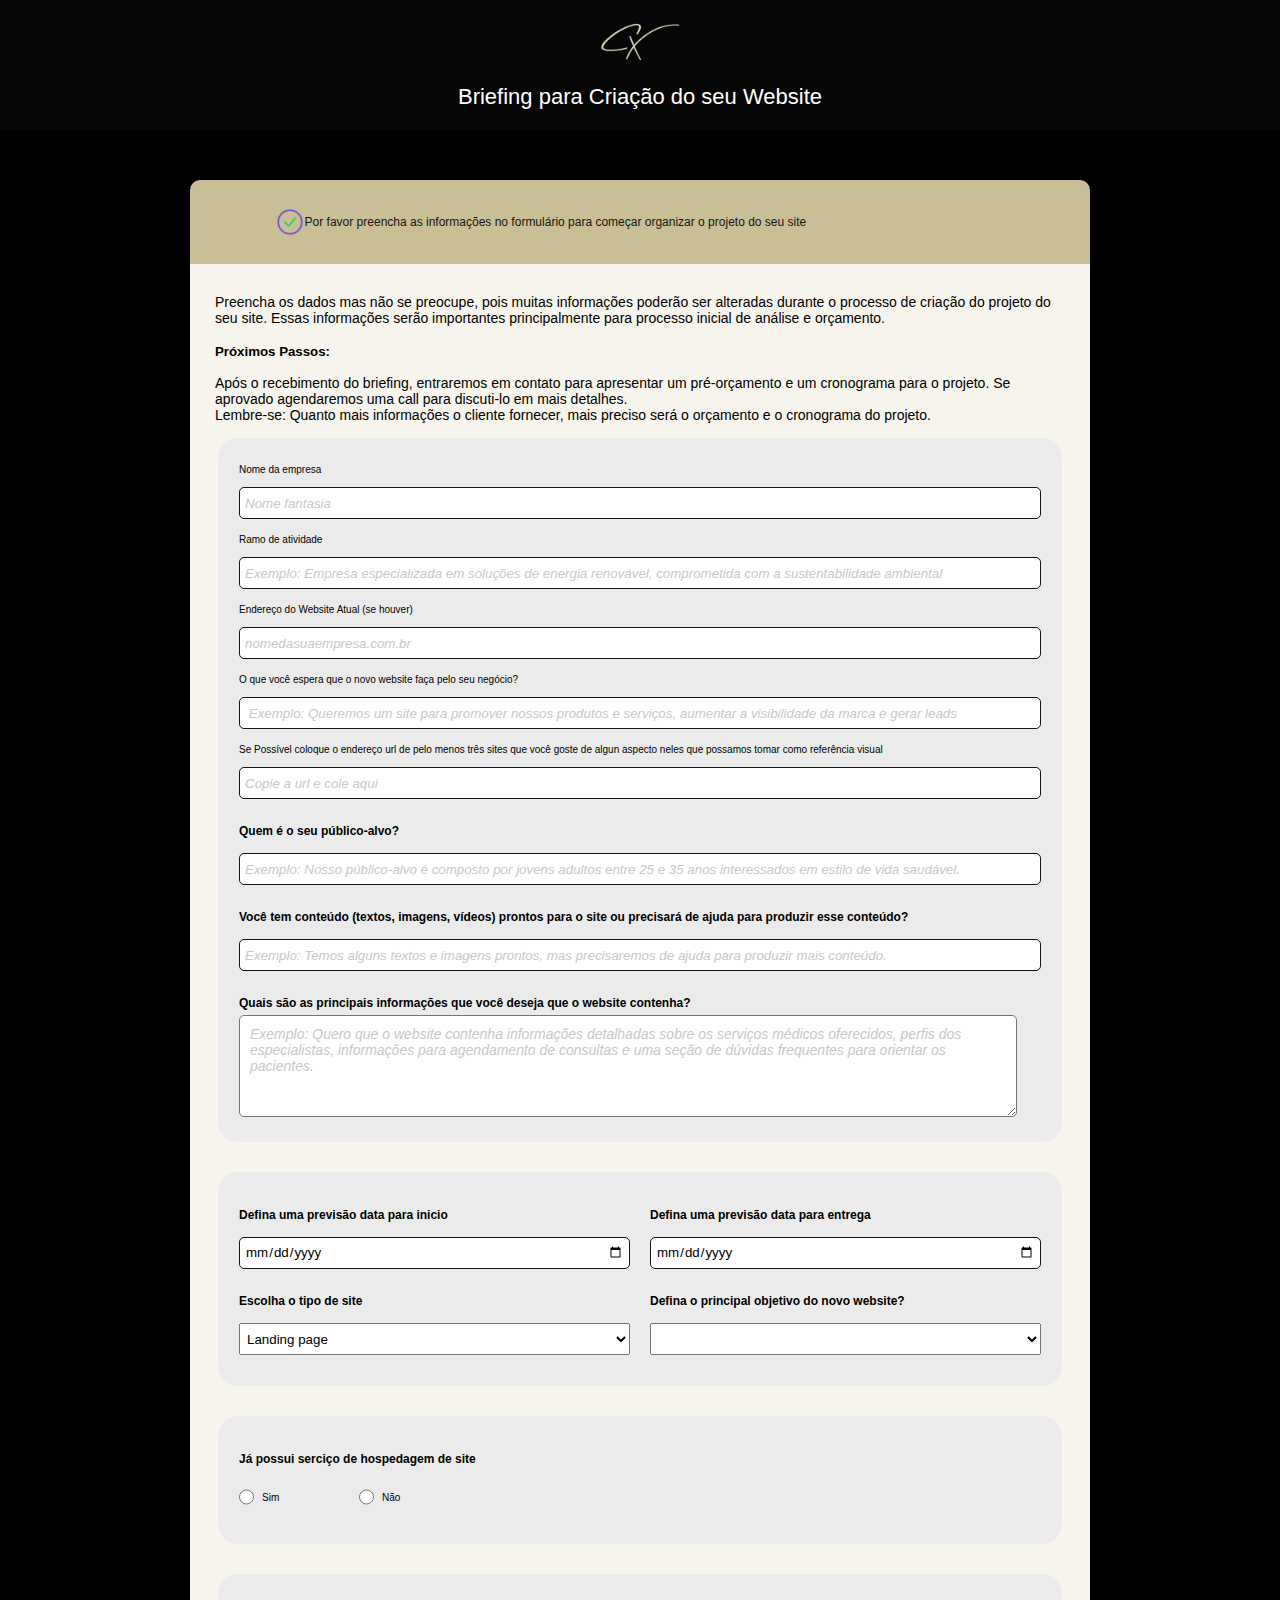
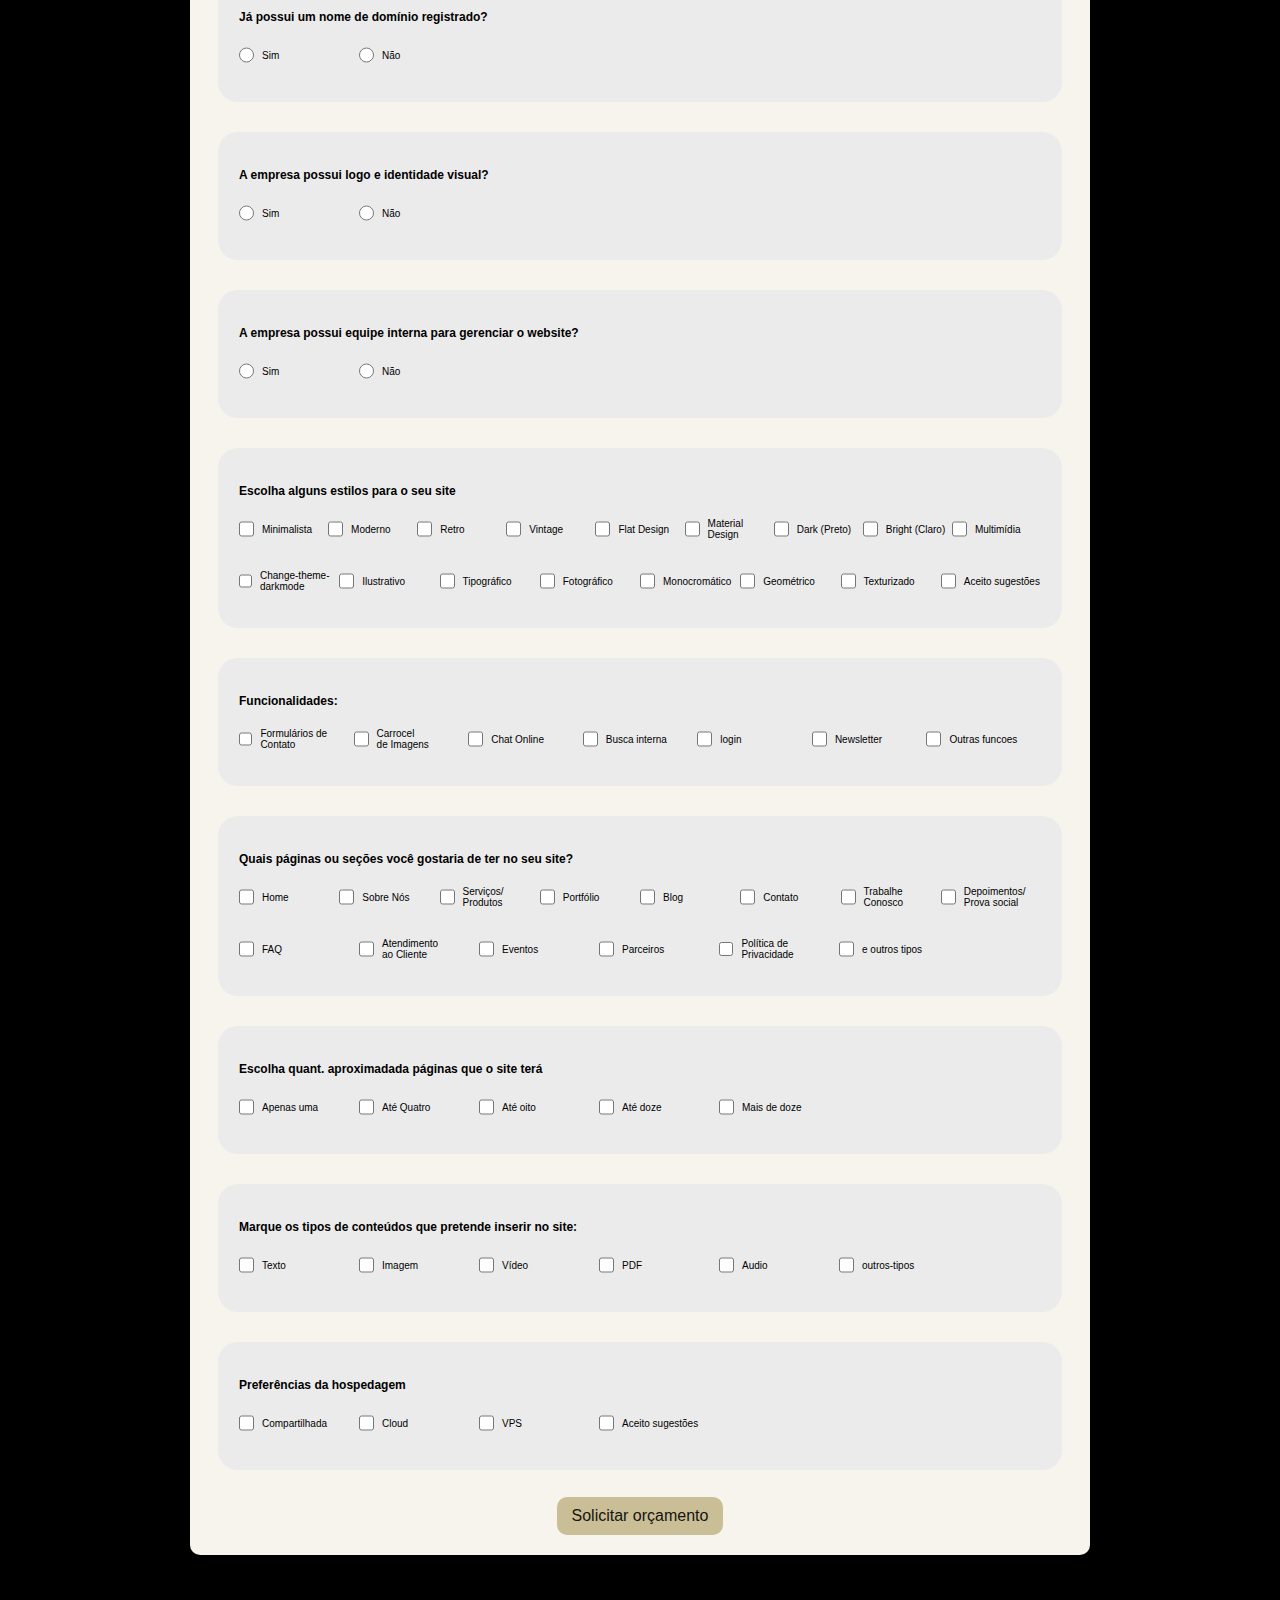
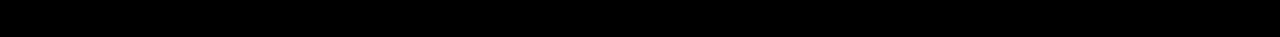
<file: form-pre-brifing.html>
<!DOCTYPE html>
<html lang="pt-br">
  <head>
    <meta charset="UTF-8" />
    <meta
      name="description"
      content="Briefing para Criação de projeto do Website"
    />
    <meta name="viewport" content="width=device-width, initial-scale=1.0" />
    <title>Briefing do seu site</title>
    <link rel="stylesheet" href="form-pre-brifing.css" />
    <link
      rel="stylesheet"
      href="https://fonts.googleapis.com/css2?family=Raleway:wght@200;300&amp;display=swap"
    />
  </head>
  <body>
    <header>
      <div class="div-logo-topo">
        <div>
            <img src="logo.png" alt="Logo" id="topo-logo">
        </div>
      </div>
      <div class="topo-titulo">
        <p>Briefing para Criação do seu Website</p>
      </div>
      
      </div>
    </header>
    <main>
      <section class="orcamento-fundo">
        <div class="orcamento-area limite-largura">
          <div class="orcamento-cabecalho">
            <img class="orcamento-logo" src="checklist-brifing.png" title="" alt="" />
           <div class="orcamento-descricao">
            <p>
              Por favor preencha as informações no formulário para começar
              organizar o projeto do seu site
            </p>
           </div>
          </div>
          <div class="orcamento-area-formulario">
            <p class="orcamento-subtitulo-formulario">
              Preencha os dados mas não se preocupe, pois muitas informações
              poderão ser alteradas durante o processo de criação do projeto do
              seu site. Essas informações serão importantes principalmente para
              processo inicial de análise e orçamento.</p> <br>
              <h5>Próximos Passos:</h5>
             <p class="orcamento-subtitulo-formulario"><br>
              Após o recebimento do briefing, entraremos em contato para 
              apresentar um pré-orçamento e um cronograma para o projeto.
              Se aprovado agendaremos uma call para discuti-lo em mais detalhes.
              <br>
             
              Lembre-se:
              Quanto mais informações o cliente fornecer, mais preciso será o 
              orçamento e o cronograma do projeto.
              
            </p>
            <form action="https://api.web3forms.com/submit" method="POST" class="formulario">
              <div class='secao-input-text'>
                <label id="nome-empresa" for="nome-empresa">Nome da empresa</label>
                <input type="hidden" name="access_key" value="a0d1a7db-27da-47e3-bcce-8c0bd744b96f">
                <input id="nome-empresa" placeholder="Nome fantasia" type="text" name="nome-empresa" required />
             
              

              <label id="Ramo" for="ramo"> Ramo de atividade</label>
              <input id="ramo" placeholder="Exemplo: Empresa especializada em soluções de energia renovável, comprometida com a sustentabilidade ambiental" 
              type="text" name="ramo" required />

              <label id="url-seusite" for="url-seusite">Endereço do Website Atual (se houver)</label>
              <input placeholder="nomedasuaempresa.com.br" id="url-seusite" type="text" name="url-seusite" />

              <!-- Objetivo do site-->
              <label id="objetivo" for="objetivo"
                >O que você espera que o novo website faça pelo seu
                negócio?</label
              >
              <input id="objetivo" placeholder=" Exemplo: Queremos um site para promover nossos produtos e serviços, aumentar a visibilidade da marca e gerar leads" 
              type="text" name="objetivo" required />
              <!-- Objetivo do site-->

              <!-- referencias de designer-->
              <label id="referencia" for="referencia"
                >Se Possível coloque o endereço url de pelo menos três sites que você goste
                de algun aspecto neles
                que possamos tomar como referência visual</label
              >
              <input id="referencia" placeholder="Copie a url e cole aqui" type="text" name="referencia"/>
              <!-- referencias de designer-->

              <!--Publico alvo-->
              <label id="titulo-label" for="publico-alvo"
                >Quem é o seu público-alvo?</label
              >
              <input id="publico-alvo" placeholder="Exemplo: Nosso público-alvo é composto por jovens adultos entre 25 e 35 anos interessados em estilo de vida saudável." 
              type="text" name="publico-alvo" required />
              <!--Publico alvo-->

             

              <!--Conteudo pronto-->
              <label id="titulo-label" for="conteúdo-pronto"
                >Você tem conteúdo (textos, imagens, vídeos) prontos para o site ou 
                precisará de ajuda para produzir esse conteúdo?
                </label
              >
              <input id="conteúdo-pronto" placeholder="Exemplo: Temos alguns textos e imagens prontos, mas precisaremos de ajuda para produzir mais conteúdo." 
              type="text" name="conteúdo-pronto" required />
             <!--Conteudo pronto-->

             <!--Conteudo-->
             <label id="titulo-label" for="tipo-conteudo">
              Quais são as principais informações que você deseja que o website contenha?
             </label>
             <textarea id="tipo-conteudo" type="text" name="tipo-conteudo" rows="5" placeholder="Exemplo: Quero que o website contenha informações detalhadas sobre os serviços médicos oferecidos, perfis dos especialistas, informações para agendamento de consultas e uma seção de dúvidas frequentes para orientar os pacientes."
             required></textarea>
             <!--Conteudo-->
             </div>

             <div class="secao-input-text">
              <!-- Escolhendo datas e o tipo do site-->
              <div class="formulario-campo-duplo">
                <div>
                  <label id="titulo-label" for="inicio"
                    >Defina uma previsão data para inicio</label
                  >
                  <input id="inicio" type="date" name="inicio" required />
                </div>
                <div>
                  <label id="titulo-label" for="entrega"
                    >Defina uma previsão data para entrega</label
                  >
                  <input id="entrega" type="date" name="entrega" required />
                </div>
              </div>
              <div class="formulario-campo-duplo">
                <div>
                  <label id="titulo-label" for="tipo-site">Escolha o tipo de site</label>
                  <select id="tipo-site" name="tipo-site" required>
                    <option selected>Landing page</option>
                    <option value="I">Institucional</option>
                    <option value="B">Blog</option>
                    <option value="Lv">Loja virtual</option>
                    <option value="Ib">Institucional com blog</option>
                    <option value="hot">HotSite</option>
                    <option value="one">One page</option>
                    <option value="nicho">Site de Nicho</option>
                  </select>
                </div>
                <div>
                  <label id="titulo-label" for="objetivo-principal"
                    >Defina o principal objetivo do novo website?</label
                  >
                  <select id="objetivo-principal" name="objetivo-principal" required>
                    <option selected></option>
                    <option value="Construir-confiança">
                      Construir confiança
                    </option>
                    <option value="Garantir-experiencia">
                      Garantir experiência
                    </option>
                    <option value="Apresentar-oferta">Apresentar oferta</option>
                    <option value="Estabelecer-contato">
                      Estabelecer contato
                    </option>
                    <option value="Vender-online">Vender online</option>
                    <option value="Gerar-leads">Gerar leads</option>
                    <option value="Promover-evento">Promover evento</option>
                    <option value="Divulgar-conhecimento">
                      Divulgar conhecimento
                    </option>
                    <option value="Criar-autoridade">Criar autoridade</option>
                    <option value="Mostrar-portfolio">Mostrar portfólio</option>
                    <option value="Informar-publico">Informar público</option>
                    <option value="Atrair-trafego">Atrair tráfego</option>
                    <option value="Engajar-audiencia">Engajar audiência</option>
                    <option value="Educar-mercado">Educar mercado</option>
                    <option value="Fidelizar-clientes">
                      Fidelizar clientes
                    </option>
                    <option value="Lançar-produto">Lançar produto</option>
                    <option value="Anunciar-serviço">Anunciar serviço</option>
                    <option value="Vender-online">Vender online</option>
                  </select>
                </div>
              </div>
              <!-- Escolhendo datas e o tipo do site-->
              </div>

              
              
               <!-- se possui dominio e hospedagem-->
               <div class="secao-input-text">
                <label id="titulo-label">Já possui serciço de hospedagem de site</label>
                <div class="radio">
                  <div>
                    <input
                      id="sim-possuo"
                      type="radio"
                      name="hospedagem"
                      value="s"
                    />
                <label for="sim-possuo">Sim</label>
                </div>
                  <div>
                    <input
                      id="nao-possuo"
                      type="radio"
                      name="hospedagem"
                      value="n"
                      />
                    <label for="nao-possuo">Não</label>
                  </div>
                </div>
               </div>
             
               <div class="secao-input-text">
              <label id="titulo-label">Já possui um nome de domínio registrado?</label>
              <div class="radio">
                <div>
                  <input
                    id="possuo-dominio"
                    type="radio"
                    name="dominio"
                    value="s"
                  />
                  <label for="possuo-dominio">Sim</label>
                </div>
                <div>
                  <input
                    id="possuo-dominio"
                    type="radio"
                    name="dominio"
                    value="n"
                  />
                  <label for="possuo-dominio">Não</label>
                </div>
              </div>
              </div>
               <!-- se possui dominio e hospedagem-->

                <!-- se possui logo e indentidade visual-->
              <div class="secao-input-text">  
              <label id="titulo-label">A empresa possui logo e identidade visual?</label>
              <div class="radio">
                <div>
                  <input
                    id="indentidade-visual"
                    type="radio"
                    name="indentidade-visual"
                    value="s"
                  />
                  <label for="sim-possuo">Sim</label>
                </div>
                <div>
                  <input
                    id="indentidade-visual"
                    type="radio"
                    name="indentidade-visual"
                    value="n"
                  />
                  <label for="indentidade-visual">Não</label>
                </div>
              </div>
              </div>
              <!-- se possui logo e indentidade visual-->

                 <!-- se vai gerenciar o próprio site--->
              <div class="secao-input-text">   
              <label id="titulo-label">A empresa possui equipe interna para gerenciar o website?</label>
              <div class="radio">
                <div>
                  <input
                    id="auto-gerencia"
                    type="radio"
                    name="auto-gerencia"
                    value="s"
                  />
                  <label for="auto-gerencia">Sim</label>
                </div>
                <div>
                  <input
                    id="auto-gerencia"
                    type="radio"
                    name="auto-gerencia"
                    value="n"
                  />
                  <label for="auto-gerencia">Não</label>
                </div>
              </div>
              </div>
                 <!-- se vai gerenciar o próprio site--->
              


                <!-- Escolhendo estilo do site-->
              <div class="secao-input-text">    
              <label id="titulo-label">Escolha alguns estilos para o seu site</label>
              <div class="radio">
                <div>
                  <input
                    type="checkbox"
                    id="minimalista"
                    name="site_style[]"
                    value="minimalista"
                  />
                  <label for="minimalista">Minimalista</label>
                </div>
                <div>
                  <input
                    type="checkbox"
                    id="moderno"
                    name="site_style[]"
                    value="moderno"
                  />
                  <label for="moderno">Moderno</label>
                </div>
                <div>
                  <input
                    type="checkbox"
                    id="retro"
                    name="site_style[]"
                    value="retro"
                  />
                  <label for="retro">Retro</label>
                </div>
                <div>
                  <input
                    type="checkbox"
                    id="vintage"
                    name="site_style[]"
                    value="vintage"
                  />
                  <label for="vintage">Vintage</label>
                </div>
                <div>
                  <input
                    type="checkbox"
                    id="flat_design"
                    name="site_style[]"
                    value="flat_design"
                  />
                  <label for="flat_design">Flat Design</label>
                </div>
                <div>
                  <input
                    type="checkbox"
                    id="material_design"
                    name="site_style[]"
                    value="material_design"
                  />
                  <label for="material_design">Material<br>Design</label>
                </div>
                <div>
                  <input
                    type="checkbox"
                    id="dark"
                    name="site_style[]"
                    value="dark"
                  />
                  <label for="dark">Dark (Preto)</label>
                </div>
                <div>
                  <input
                    type="checkbox"
                    id="bright"
                    name="site_style[]"
                    value="bright"
                  />
                  <label for="bright">Bright (Claro)</label>
                </div>
                <div>
                  <input
                    type="checkbox"
                    id="multimidia"
                    name="site_style[]"
                    value="multimidia"
                  />
                  <label for="multimidia">Multimídia</label>
                </div>
              </div>
              <div class="radio">
                <div>
                  <input
                    type="checkbox"
                    id="change-theme"
                    name="site_style[]"
                    value="dark-mode"
                  />
                  <label for="change-theme">Change-theme-darkmode</label>
                </div>
                <div>
                  <input
                    type="checkbox"
                    id="ilustrativo"
                    name="site_style[]"
                    value="ilustrativo"
                  />
                  <label for="ilustrativo">Ilustrativo</label>
                </div>
                <div>
                  <input
                    type="checkbox"
                    id="tipografico"
                    name="site_style[]"
                    value="tipografico"
                  />
                  <label for="tipografico">Tipográfico</label>
                </div>
                <div>
                  <input
                    type="checkbox"
                    id="fotografico"
                    name="site_style[]"
                    value="fotografico"
                  />
                  <label for="fotografico">Fotográfico</label>
                </div>
                <div>
                  <input
                    type="checkbox"
                    id="monocromatico"
                    name="site_style[]"
                    value="monocromatico"
                  />
                  <label for="monocromatico">Monocromático</label>
                </div>
                <div>
                  <input
                    type="checkbox"
                    id="geometrico"
                    name="site_style[]"
                    value="geometrico"
                  />
                  <label for="geometrico">Geométrico</label>
                </div>
                <div>
                  <input
                    type="checkbox"
                    id="texturizado"
                    name="site_style[]"
                    value="texturizado"
                  />
                  <label for="sugestoes">Texturizado</label>
                </div>
                <div>
                  <input
                    type="checkbox"
                    id="sugestoes"
                    name="site_style[]"
                    value="sugestoes"
                  />
                  <label for="sugestoes">Aceito sugestões</label>
                </div>
              </div>
              </div>
               <!-- fim estilos do site -->

             

               <!-- funcionalidades do site -->
               <div class="secao-input-text">
              <label id="titulo-label">Funcionalidades:</label>
              <div class="radio">
                <div>
                  <input
                    type="checkbox"
                    id="formularios_contato"
                    name="site_functionality[]"
                    value="formularios_contato"
                  /><label for="formularios_contato"
                    >Formulários de Contato</label
                  >
                </div>
                <div>
                  <input
                    type="checkbox"
                    id="galerias_imagens"
                    name="site_functionality[]"
                    value="galerias_imagens"
                  /><label for="galerias_imagens"
                    >Carrocel<br/>de Imagens</label
                  >
                </div>
                <div>
                  <input
                    type="checkbox"
                    id="chat_online"
                    name="site_functionality[]"
                    value="chat_online"
                  /><label for="chat_online">Chat Online</label>
                </div>
                <div>
                  <input
                    type="checkbox"
                    id="busca_interna"
                    name="site_functionality[]"
                    value="busca_interna"
                  /><label for="busca_interna">Busca interna</label>
                </div>
                <div>
                  <input
                    type="checkbox"
                    id="login"
                    name="site_functionality[]"
                    value="login"
                  /><label for="login">login</label>
                </div>
                <div>
                  <input
                    type="checkbox"
                    id="newsletter"
                    name="site_functionality[]"
                    value="newsletter"
                  /><label for="newsletter">Newsletter</label>
                </div>
                <div>
                  <input
                    type="checkbox"
                    id="outras-funcoes"
                    name="site_functionality[]"
                    value="outras-funcoes"
                  /><label for="outras-funcoes">Outras funcoes</label>
                </div>
               </div>
              </div>
              <!-- Escolha páginas-->
              <div class="secao-input-text">
              <label id="titulo-label" for="tipo-conteudo">Quais páginas ou seções você 
                gostaria de ter no seu site?</label>
                <div class="radio"> 
                  <div>
                    <input type="checkbox" id="home" name="pageType" value="Home">
                    <label for="home">Home</label>
                  </div>
                  
                  <div>
                    <input type="checkbox" id="sobre-nos" name="pageType" value="Sobre Nós">
                    <label for="sobre-nos">Sobre Nós</label>
                  </div>
                  
                  <div>
                    <input type="checkbox" id="servicos" name="pageType" value="Serviços">
                    <label for="servicos">Serviços/<br>Produtos</label>
                  </div>
                  
                  <div>
                    <input type="checkbox" id="portfolio" name="pageType" value="Portfólio">
                    <label for="portfolio">Portfólio</label>
                  </div>
                  
                  <div>
                    <input type="checkbox" id="blog" name="pageType" value="Blog">
                    <label for="blog">Blog</label>
                  </div>
                  
                  <div>
                    <input type="checkbox" id="contato" name="pageType" value="Contato">
                    <label for="contato">Contato</label>
                  </div>
                  
                  <div>
                    <input type="checkbox" id="trabalhe-conosco" name="pageType" value="Trabalhe Conosco">
                    <label for="trabalhe-conosco">Trabalhe<br>Conosco</label>
                  </div>

                  <div>
                    <input type="checkbox" id="pag-depoimentos" name="pageType" value="pag-depoimentos">
                    <label for="pag-depoimentos">Depoimentos/<br>Prova social</label>
                  </div>
                  </div>
                  <div class="radio"> 
                  
                  <div>
                    <input type="checkbox" id="faq" name="pageType" value="FAQ">
                    <label for="faq">FAQ</label>
                  </div>
                  
                  <div>
                    <input type="checkbox" id="suporte-atendimento" name="pageType" value="Suporte/Atendimento ao Cliente">
                    <label for="suporte-atendimento">Atendimento <br>ao Cliente</label>
                  </div>
                  
                  <div>
                    <input type="checkbox" id="eventos" name="pageType" value="Eventos">
                    <label for="eventos">Eventos</label>
                  </div>
                  
                  <div>
                    <input type="checkbox" id="parceiros" name="pageType" value="Parceiros">
                    <label for="parceiros">Parceiros</label>
                  </div>

                  <div>
                    <input type="checkbox" id="politica-privacidade" name="pageType" value="Política de Privacidade">
                    <label for="politica-privacidade">Política de Privacidade</label>
                  </div>
                  <div>
                    <input type="checkbox" id="outros-paginas" name="pageType" value="outros-paginas">
                    <label for="outros-paginas">e outros tipos</label>
                  </div>
                 </div>
                </div>

                 <!-- Escolha quant. de páginas-->

              <div class="secao-input-text">
                <label id="titulo-label">Escolha quant. aproximadada páginas que o site terá</label>
                <div class="radio">
                  <div>
                    <input
                      id="uma"
                      type="checkbox"
                      name="qtde-páginas"
                      value="1"
                    />
                    <label for="Apenas uma">Apenas uma</label>
                  </div>
                  <div>
                    <input
                      id="ate-quatro"
                      type="checkbox"
                      name="qtde-páginas"
                      value="ate-quatro"
                    />
                    <label for="cloud">Até Quatro</label>
                  </div>
                  <div>
                    <input
                      id="ate-oito"
                      type="checkbox"
                      name="qtde-páginas"
                      value="ate-oito"
                    />
                    <label for="vps">Até oito</label>
                  </div>
                  <div>
                    <input
                      id="ate-doze"
                      type="checkbox"
                      name="qtde-páginas"
                      value="ate-doze"
                    />
                    <label for="tipo-servidor">Até doze</label>
                  </div>
                  <div>
                    <input
                      id="mais-de-doze"
                      type="checkbox"
                      name="qtde-páginas"
                      value="mais-de-doze"
                    />
                    <label for="qtde-pag">Mais de doze</label>
                  </div>
                </div>
                </div>
                  <!-- Escolha páginas-->
              <div class="secao-input-text">
              <label id="titulo-label">Marque os tipos de conteúdos que 
                pretende inserir no site:</label>
              <div class="radio" id="site_content">
                <div>
                  <input
                  type="checkbox"
                  id="texto"
                  name="site_content"
                  value="texto"
                />
                <label for="texto">Texto</label><br />
                </div>
               <div>
                <input
                type="checkbox"
                id="imagens"
                name="site_content"
                value="imagens"
              />
              <label for="imagens">Imagem</label><br />
               </div>
               <div>
                <input
                type="checkbox"
                id="videos"
                name="site_content"
                value="videos"
              />
              <label for="videos">Vídeo</label><br />
               </div>
               <div>
                <input
                type="checkbox"
                id="pdf"
                name="site_content"
                value="pdfs"
              />
              <label for="pdf">PDF</label><br />
               </div>
               <div>
                <input
                type="checkbox"
                id="audio"
                name="site_content"
                value="audio"
              />
              <label for="audio">Audio</label><br />
               </div>
               <div>
                <input
                type="checkbox"
                id="outros-tipos"
                name="site_content"
                value="outros-tipos"
              />
              <label for="outros-tipos">outros-tipos</label><br />
               </div>
               </div>
              </div>
                <!-- Escolha quant. de páginas-->

              <div class="secao-input-text">
              <label id="titulo-label">Preferências da hospedagem</label>
              <div class="radio">
                <div>
                  <input
                    id="compartilhada"
                    type="checkbox"
                    name="prefere-servidor"
                    value="compartilhada"
                  />
                  <label for="compartilhada">Compartilhada</label>
                </div>
                <div>
                  <input
                    id="cloud"
                    type="checkbox"
                    name="prefere-servidor"
                    value="cloud"
                  />
                  <label for="cloud">Cloud</label>
                </div>
                <div>
                  <input
                    id="vps"
                    type="checkbox"
                    name="prefere-servidor"
                    value="vps"
                  />
                  <label for="vps">VPS</label>
                </div>
                <div>
                  <input
                    id="tipo-servidor"
                    type="checkbox"
                    name="prefere-servidor"
                    value="aceita-sugestao"
                  />
                  <label for="tipo-servidor">Aceito sugestões</label>
                </div>
              </div>
              </div>
              <div class="botao">
                <button type="submit">Solicitar orçamento</button>
              </div>
              
            </form>
          </div>
        </div>
      </section>
    </main>
    <footer>
      
    </footer>
  </body>
</html>
</file>
<file: form-pre-brifing.css>
* {
    margin: 0;
    padding: 0;
    box-sizing: border-box;
    font-family: 'Oxygen', sans-serif;
  }
  

body {
    background: #000000;
    font-family: Helvetica, sans-serif;
}

header {
    width: 100%;
    background: #060606;
    display: flex;
    flex-wrap: wrap;
    justify-content: center;
    align-items: center;
    flex-direction: column;
   
}
.secao-input-text{
    background-color: #ebebeb;
    padding: 21px;
    border-radius: 20px;
    margin: 15px 3px;
}

.topo {
    width: 100%;
    height: 100%;
    display: flex;
    justify-content: flex-start;
    align-items: center;
}

#topo-logo {
    width: 80px;
    margin: 0;
    padding: 0;
   
  }
  
  /* div da logo topo */
  .div-logo-topo{
    width: 150px;
    display: flex;
    gap: 4px;
    justify-content: center;
    align-items: center;
  }
  .icone-logo-banner{
    width: 33px;
    margin-bottom: -19px;
  }
 /* div da logo topo */

.topo-titulo {
    font-size: 22px;
    font-weight: 500;
    color: #ffffff;
    margin: 0 0 20px 0;
}

.limite-largura
{
    max-width: 900px;
}


.orcamento-area {
    width: 100%;
    height: auto;
    margin: 0 auto;
    padding: 50px 0;
}

.orcamento-cabecalho {
    padding: 12px;
    display: flex;
    justify-content: center;
    align-items: center;
    background: #CABE96;
    border-radius: 10px 10px 0 0;
}

.orcamento-logo {
    width: 30px;
    height: 30px;
    margin: 15px 0;
}

.orcamento-descricao {
    font-size: 12px;
    color: #fff;
    width: 80%;
}
.orcamento-descricao p {
    color: #161510;
}


.orcamento-area-formulario {
    width: 100%;
    background: #F6F4EC;
    padding: 30px 25px 20px 25px;
    box-sizing: border-box;
    border-radius: 0 0 10px 10px;
}

.orcamento-subtitulo-formulario {
    text-align: left;
    font-size: 14px;
}

.formulario {
    width: 100%;
    display: flex;
    flex-direction: column;
}


.formulario label {
    font-size: 10px;
}
#titulo-label{
    font-size: 12px;
    font-weight: 600;
    padding-top: 15px;
}

#titulo-label {
    display: block;
    margin-bottom: 5px;
  }
  
  #tipo-conteudo {
    padding: 10px;
    width: 100%; 
    margin: 0 auto;
    
    font-size: 14px;
    color: #d2d2d2;  
    border-radius: 5px;
  }

.formulario input, .formulario select {
    width: 100%;
    height: 32px;
    margin: 10px 0;
}

.formulario input {
    padding: 0 5px;
    box-sizing: border-box;
    border-radius: 5px;
    border: 1px solid #161510;
}
input[type="text"]::placeholder {
    font-style: italic;
    color: #c8c8c8;
    
  }

textarea{
    max-width: 97%;
    padding: 10px 0;
} 

textarea[type="text"]::placeholder {
    font-style: italic;
    color: #c8c8c8;
    
  }

.formulario select {
    padding: 0 3px;
}

.formulario-campo-duplo {
    width: 100%;
    display: flex;
    justify-content: space-between;
}

.formulario-campo-duplo div {
    width: calc(50% - 10px);
}

.radio {
    width: 100%;
    display: flex;
    justify-content: flex-start;
}

.radio div {
    display: flex;
    align-items: center;
    width: 120px;
}

.radio input {
    width: 15px;
}

.radio label {
    margin: 0 0 0 8px;
}
.botao{
    display: flex;
    justify-content: center;
    align-items: center;
}
.formulario button {
    padding: 10px 15px;
    border: none;
    border-radius: 10px;
    background: #CABE96;
    font-size: 16px;
    color: #161510;
    margin: 12px 0 0 0;
    cursor: pointer;
}

/* select color */

.color-picker {
  display: flex;
  flex-wrap: wrap;
}

.color-selector {
  display: flex;
  flex-direction: row;
  align-items: center;
  margin: 5px 0;
}

.color-picker input[type="color"] {
  margin: 0 20px 0 5px;
  width: 60px;
  
}

/* select color */




footer {
    width: 100%;
    background: #5d15d1;
    margin: 32px 0 0 0;
}

.rodape {
    display: flex;
    justify-content: space-between;
    margin: 0 auto;
}

.rodape-conteudo {
    display: flex;
    flex-direction: column;
    padding: 15px 0;
}

.rodape-conteudo h2 {
    color: #fff;
    margin: 0 0 15px 0;
    font-size: 20px;
}

.rodape-conteudo div {
    display: flex;
    align-items: center;
    margin: 5px 0;
}

.rodape-conteudo img {
    width: 18px;
}

.rodape-conteudo span {
    color: #fff;
    font-size: 14px;
    margin: 0 0 0 10px;
}

@media(max-width: 1100px)
{
    .limite-largura {
        width: 100%;
    }
}

@media(max-width: 768px)
{
    .limite-largura {
        width: 100%;
    }
   
   .formulario button {
        width: 100%;
    }
    .rodape {
        flex-direction: column;
        align-items: center;
    }

    .rodape-conteudo
    {
        width: 250px;
    }
}

@media(max-width: 540px)
{
    .limite-largura {
        width: 100%;
    }
    header {
        width: 100%;
        background: #060606;
        display: flex;
        flex-wrap: wrap;
        justify-content: center;
        flex-direction: column;
        align-items: center;
        padding-top: 5px;
       
    }
  
    .formulario-campo-duplo, .radio {
        flex-direction: column;
    }

    .formulario-campo-duplo div, .radio div {
        width: 100%;
    }
    .topo-titulo {
        color: #fff;
        font-size: 15px;
    }

    #topo-logo {
        width: 60px;
        margin: 0;
        padding: 0;
       
      }

   
}
</file>
